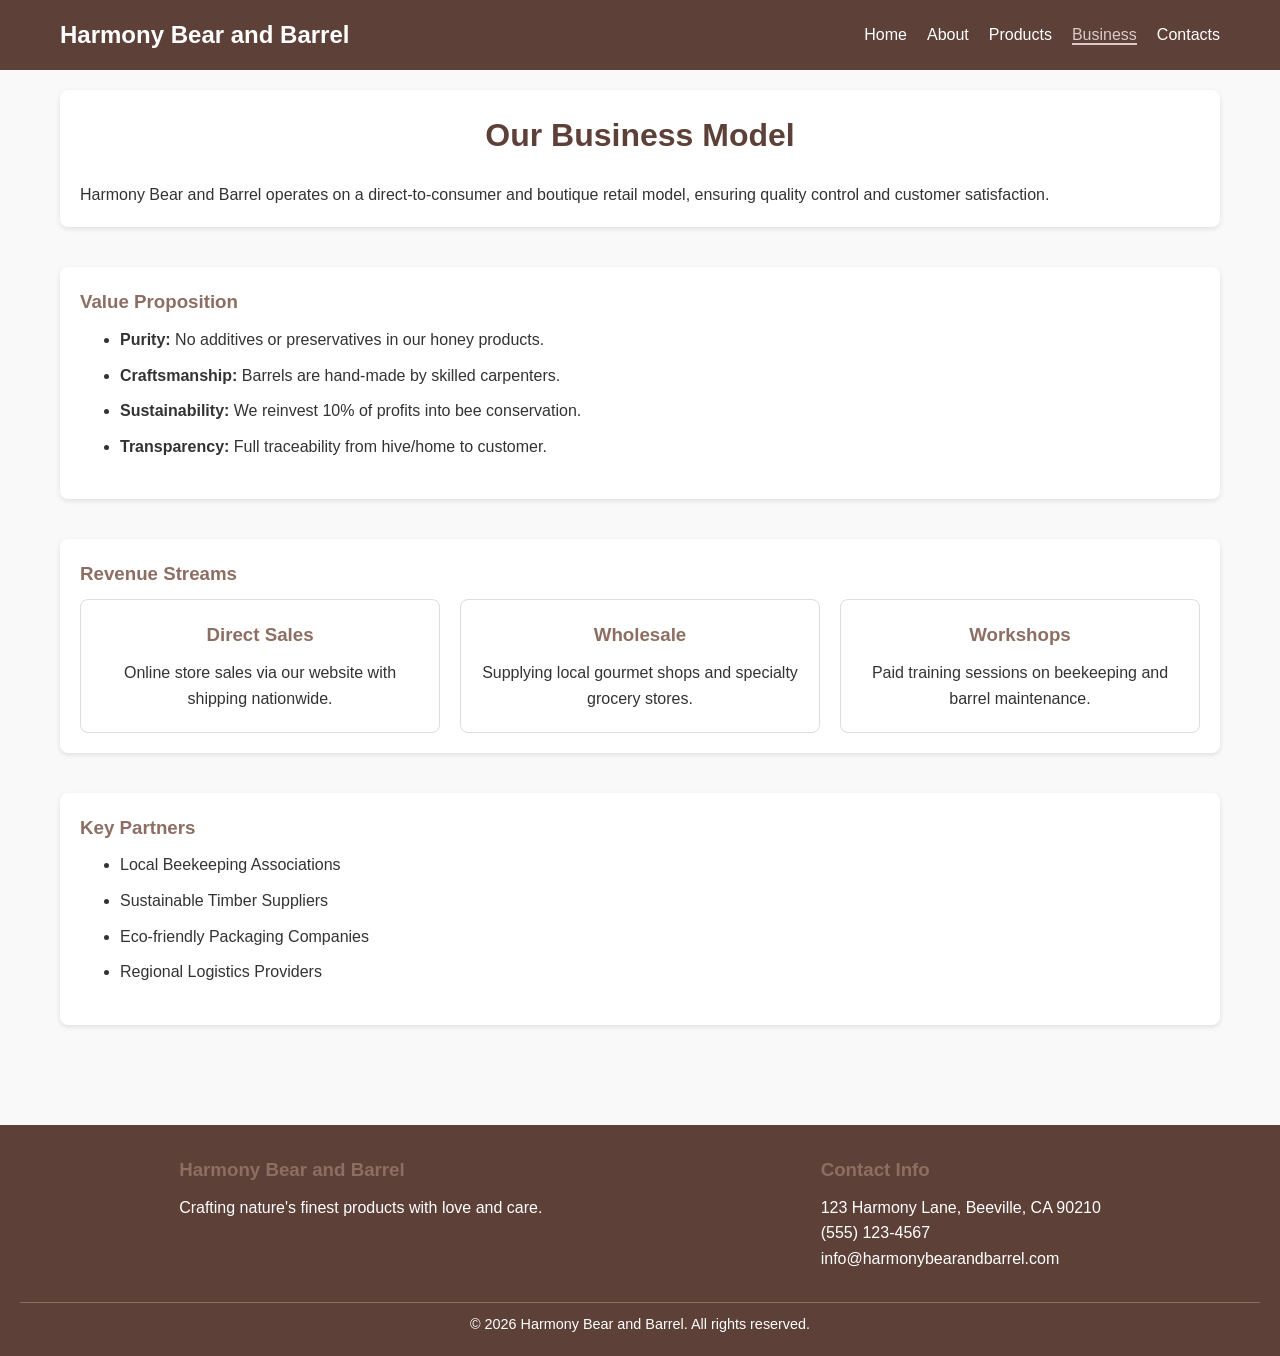
<file: business - Copy.html>
<!DOCTYPE 
<html lang="en">
<head>
    <meta charset="UTF-8">
    <meta name="viewport" content="width=device-width, initial-scale=1.0">
    <title>Business Model - Harmony Bear and Barrel</title>
    <link rel="stylesheet" href="style.css">
</head>
<body>
    <header>
        <nav class="navbar">
            <div class="logo">
                <h1>Harmony Bear and Barrel</h1>
            </div>
            <ul class="nav-menu">
                <li><a href="index.html">Home</a></li>
                <li><a href="about.html">About</a></li>
                <li><a href="products.html">Products</a></li>
                <li><a href="business.html" class="active">Business </a></li>
                <li><a href="contacts.html">Contacts</a></li>
            </ul>
            <div class="hamburger">
                <span></span>
                <span></span>
                <span></span>
            </div>
        </nav>
    </header>

    <main>
        <section>
            <h2>Our Business Model</h2>
            <p>Harmony Bear and Barrel operates on a direct-to-consumer and boutique retail model, ensuring quality control and customer satisfaction.</p>
        </section>

        <section>
            <h3>Value Proposition</h3>
            <ul class="content-list">
                <li><strong>Purity:</strong> No additives or preservatives in our honey products.</li>
                <li><strong>Craftsmanship:</strong> Barrels are hand-made by skilled carpenters.</li>
                <li><strong>Sustainability:</strong> We reinvest 10% of profits into bee conservation.</li>
                <li><strong>Transparency:</strong> Full traceability from hive/home to customer.</li>
            </ul>
        </section>

        <section>
            <h3>Revenue Streams</h3>
            <div class="feature-grid">
                <div class="feature-card">
                    <h3>Direct Sales</h3>
                    <p>Online store sales via our website with shipping nationwide.</p>
                </div>
                <div class="feature-card">
                    <h3>Wholesale</h3>
                    <p>Supplying local gourmet shops and specialty grocery stores.</p>
                </div>
                <div class="feature-card">
                    <h3>Workshops</h3>
                    <p>Paid training sessions on beekeeping and barrel maintenance.</p>
                </div>
            </div>
        </section>

        <section>
            <h3>Key Partners</h3>
            <ul class="content-list">
                <li>Local Beekeeping Associations</li>
                <li>Sustainable Timber Suppliers</li>
                <li>Eco-friendly Packaging Companies</li>
                <li>Regional Logistics Providers</li>
            </ul>
        </section>
    </main>

    <footer>
        <div class="footer-content">
            <div class="footer-section">
                <h3>Harmony Bear and Barrel</h3>
                <p>Crafting nature's finest products with love and care.</p>
            </div>
          
            <div class="footer-section">
                <h3>Contact Info</h3>
                <p>123 Harmony Lane, Beeville, CA 90210</p>
                <p>(555) 123-4567</p>
                <p>info@harmonybearandbarrel.com</p>
            </div>
        </div>
        <div class="footer-bottom">
            <p>&copy; 2026 Harmony Bear and Barrel. All rights reserved.</p>
        </div>
    </footer>

    <script>
        const hamburger = document.querySelector('.hamburger');
        const navMenu = document.querySelector('.nav-menu');
        hamburger.addEventListener('click', () => {
            navMenu.classList.toggle('active');
        });
    </script>
</body>
</html>
</file>
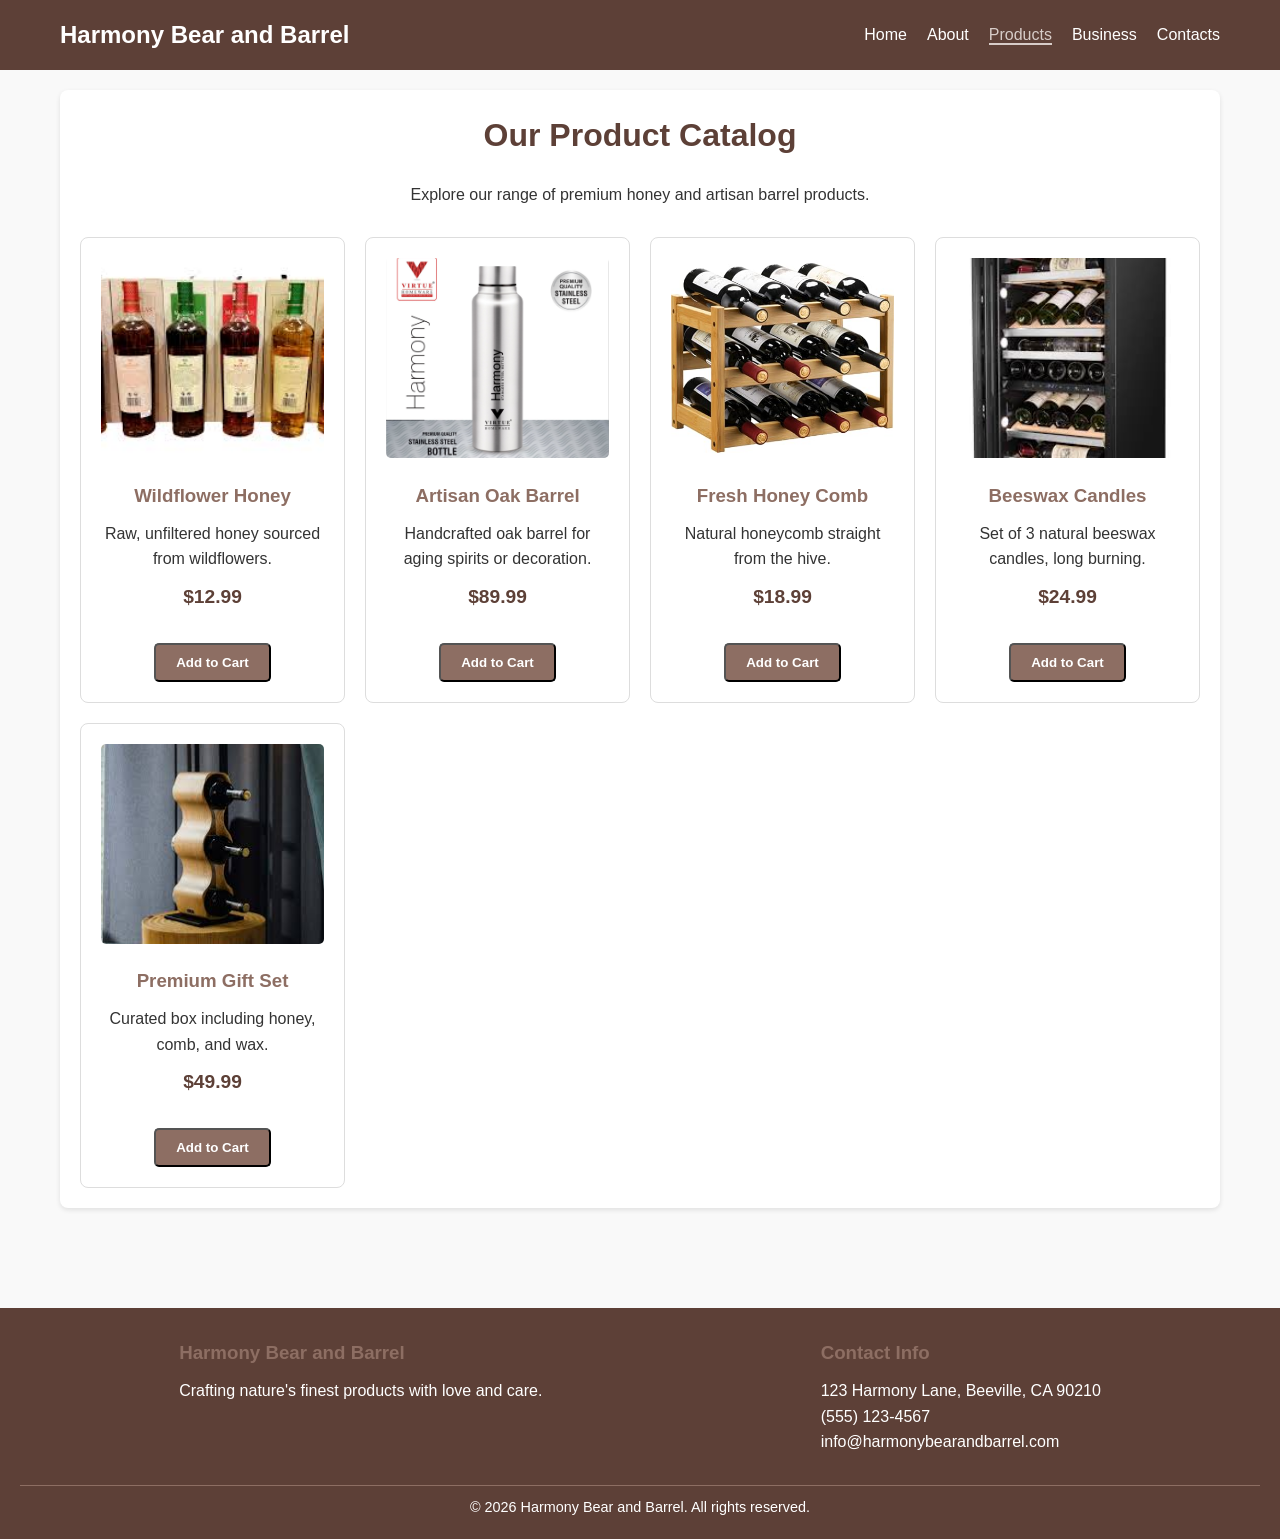
<file: products - Copy.html>
<!DOCTYPE html>
<html lang="en">
<head>
    <meta charset="UTF-8">
    <meta name="viewport" content="width=device-width, initial-scale=1.0">
    <title>Products - Harmony Bear and Barrel</title>
    <link rel="stylesheet" href="style.css">
</head>
<body>
    <header>
        <nav class="navbar">
            <div class="logo">
                <h1>Harmony Bear and Barrel</h1>
            </div>
            <ul class="nav-menu">
                <li><a href="index.html">Home</a></li>
                <li><a href="about.html">About</a></li>
                <li><a href="products.html" class="active">Products</a></li>
                <li><a href="business.html">Business</a></li>
                <li><a href="contacts.html">Contacts</a></li>
            </ul>
            <div class="hamburger">
                <span></span>
                <span></span>
                <span></span>
            </div>
        </nav>
    </header>

    <main>
        <section>
            <h2>Our Product Catalog</h2>
            <p style="text-align: center; margin-bottom: 30px;">Explore our range of premium honey and artisan barrel products.</p>
            
            <div class="product-grid">
                <!-- Product 1 -->
                <div class="product-card">
                    <img src="harmony.jpg" alt="my images" width="300" height="200">
                    <h3>Wildflower Honey</h3>
                    <p>Raw, unfiltered honey sourced from wildflowers.</p>
                    <p class="price">$12.99</p>
                    <button class="cta-button">Add to Cart</button>
                </div>

                <!-- Product 2 -->
                <div class="product-card">
                    <img src="indeamart.jpg" alt="my images" width="300" height="200">
                    <h3>Artisan Oak Barrel</h3>
                    <p>Handcrafted oak barrel for aging spirits or decoration.</p>
                    <p class="price">$89.99</p>
                    <button class="cta-button">Add to Cart</button>
                </div>

                <!-- Product 3 -->
                <div class="product-card">
                    <img src="wine bottles.jpg" alt="my images" width="300" height="200">
                    <h3>Fresh Honey Comb</h3>
                    <p>Natural honeycomb straight from the hive.</p>
                    <p class="price">$18.99</p>
                    <button class="cta-button">Add to Cart</button>
                </div>

                <!-- Product 4 -->
                <div class="product-card">
                    <img src="wine fridge.jpg" alt="my images" width="300" height="200">
                    <h3>Beeswax Candles</h3>
                    <p>Set of 3 natural beeswax candles, long burning.</p>
                    <p class="price">$24.99</p>
                    <button class="cta-button">Add to Cart</button>
                </div>

                <!-- Product 5 -->
                <div class="product-card">
                    <img src="luxury.jpg" alt="my images" width="300" height="200">
                    <h3>Premium Gift Set</h3>
                    <p>Curated box including honey, comb, and wax.</p>
                    <p class="price">$49.99</p>
                    <button class="cta-button">Add to Cart</button>
                </div>
            </div>
        </section>
    </main>

    <footer>
        <div class="footer-content">
            <div class="footer-section">
                <h3>Harmony Bear and Barrel</h3>
                <p>Crafting nature's finest products with love and care.</p>
            </div>
          
            <div class="footer-section">
                <h3>Contact Info</h3>
                <p>123 Harmony Lane, Beeville, CA 90210</p>
                <p>(555) 123-4567</p>
                <p>info@harmonybearandbarrel.com</p>
            </div>
        </div>
        <div class="footer-bottom">
            <p>&copy; 2026 Harmony Bear and Barrel. All rights reserved.</p>
        </div>
    </footer>

    <script>
        const hamburger = document.querySelector('.hamburger');
        const navMenu = document.querySelector('.nav-menu');
        hamburger.addEventListener('click', () => {
            navMenu.classList.toggle('active');
        });
    </script>
</body>
</html>
</file>
<file: style.css>
/* General Reset */
* {
    margin: 0;
    padding: 0;
    box-sizing: border-box;
}

body {
    font-family: 'Segoe UI', Tahoma, Geneva, Verdana, sans-serif;
    line-height: 1.6;
    color: #333;
    background-color: #f9f9f9;
}

/* Color Variables */
:root {
    --primary-color: #5D4037; /* Dark Brown */
    --secondary-color: #8D6E63; /* Light Brown */
    --accent-color: #D7CCC8; /* Cream */
    --text-light: #ffffff;
    --text-dark: #333333;
}

/* Header & Navigation */
header {
    background-color: var(--primary-color);
    color: var(--text-light);
    padding: 1rem 0;
    position: sticky;
    top: 0;
    z-index: 1000;
}

.navbar {
    display: flex;
    justify-content: space-between;
    align-items: center;
    max-width: 1200px;
    margin: 0 auto;
    padding: 0 20px;
}

.logo h1 {
    font-size: 1.5rem;
    font-weight: 700;
}

.nav-menu {
    display: flex;
    list-style: none;
}

.nav-menu li {
    margin-left: 20px;
}

.nav-menu a {
    color: var(--text-light);
    text-decoration: none;
    font-weight: 500;
    transition: color 0.3s;
}

.nav-menu a:hover, .nav-menu a.active {
    color: var(--accent-color);
    border-bottom: 2px solid var(--accent-color);
}

/* Hamburger Menu (Mobile) */
.hamburger {
    display: none;
    cursor: pointer;
}

.hamburger span {
    display: block;
    width: 25px;
    height: 3px;
    margin: 5px;
    background-color: var(--text-light);
}

/* Main Content */
main {
    max-width: 1200px;
    margin: 0 auto;
    padding: 20px;
    min-height: 80vh;
}

section {
    margin-bottom: 40px;
    padding: 20px;
    background: white;
    border-radius: 8px;
    box-shadow: 0 2px 5px rgba(0,0,0,0.1);
}

h2 {
    color: var(--primary-color);
    margin-bottom: 20px;
    text-align: center;
    font-size: 2rem;
}

h3 {
    color: var(--secondary-color);
    margin-bottom: 10px;
}

/* Hero Section */
.hero {
    background-image: linear-gradient(rgba(0,0,0,0.5), rgba(0,0,0,0.5)), url('https://images.unsplash.com/photo-1589156229687-496a31ad1d1f?w=1200');
    background-size: cover;
    background-position: center;
    height: 400px;
    display: flex;
    align-items: center;
    justify-content: center;
    text-align: center;
    color: white;
    border-radius: 8px;
    margin-bottom: 40px;
}

.hero-content h2 {
    color: white;
    font-size: 3rem;
    margin-bottom: 10px;
}

.cta-button {
    display: inline-block;
    background-color: var(--secondary-color);
    color: white;
    padding: 10px 20px;
    text-decoration: none;
    border-radius: 5px;
    margin-top: 20px;
    font-weight: bold;
}

.cta-button:hover {
    background-color: var(--primary-color);
}

/* Grid Layouts */
.feature-grid, .product-grid, .staff-grid {
    display: grid;
    grid-template-columns: repeat(auto-fit, minmax(250px, 1fr));
    gap: 20px;
}

/* Cards */
.feature-card, .product-card, .staff-card {
    background: #fff;
    border: 1px solid #ddd;
    padding: 20px;
    border-radius: 8px;
    text-align: center;
    transition: transform 0.3s;
}

.feature-card:hover, .product-card:hover, .staff-card:hover {
    transform: translateY(-5px);
    box-shadow: 0 5px 15px rgba(0,0,0,0.1);
}

.product-card img, .staff-card img {
    width: 100%;
    height: 200px;
    object-fit: cover;
    border-radius: 5px;
    margin-bottom: 15px;
}

.price {
    font-weight: bold;
    color: var(--primary-color);
    font-size: 1.2rem;
    margin: 10px 0;
}

/* Video Container */
.video-container {
    position: relative;
    padding-bottom: 56.25%; /* 16:9 */
    height: 0;
    overflow: hidden;
    max-width: 100%;
    background: #000;
}

.video-container iframe {
    position: absolute;
    top: 0;
    left: 0;
    width: 100%;
    height: 100%;
}

/* Lists */
.content-list {
    list-style-type: disc;
    margin-left: 40px;
    margin-bottom: 20px;
}

.content-list li {
    margin-bottom: 10px;
}

/* Contact Form */
form {
    display: flex;
    flex-direction: column;
    max-width: 600px;
    margin: 0 auto;
}

form label {
    margin-top: 10px;
    font-weight: bold;
}

form input, form textarea {
    padding: 10px;
    margin-top: 5px;
    border: 1px solid #ccc;
    border-radius: 4px;
    font-family: inherit;
}

form button {
    margin-top: 20px;
    padding: 10px;
    background-color: var(--primary-color);
    color: white;
    border: none;
    border-radius: 4px;
    cursor: pointer;
    font-size: 1rem;
}

form button:hover {
    background-color: var(--secondary-color);
}

/* Footer */
footer {
    background-color: var(--primary-color);
    color: white;
    text-align: center;
    padding: 20px;
    margin-top: 40px;
}

.footer-content {
    display: flex;
    justify-content: space-around;
    flex-wrap: wrap;
    max-width: 1200px;
    margin: 0 auto;
    text-align: left;
}

.footer-section {
    margin: 10px;
    min-width: 200px;
}

.footer-section ul {
    list-style: none;
}

.footer-section ul li {
    margin-bottom: 5px;
}

.footer-section a {
    color: var(--accent-color);
    text-decoration: none;
}

.footer-bottom {
    margin-top: 20px;
    border-top: 1px solid var(--secondary-color);
    padding-top: 10px;
    font-size: 0.9rem;
}

/* Responsive */
@media (max-width: 768px) {
    .nav-menu {
        display: none;
        flex-direction: column;
        position: absolute;
        top: 60px;
        right: 0;
        background-color: var(--primary-color);
        width: 100%;
        text-align: center;
        padding: 20px 0;
    }

    .nav-menu.active {
        display: flex;
    }

    .nav-menu li {
        margin: 15px 0;
    }

    .hamburger {
        display: block;
    }

    .hero-content h2 {
        font-size: 2rem;
    }
    
    .footer-content {
        flex-direction: column;
        text-align: center;
    }
}
</file>
